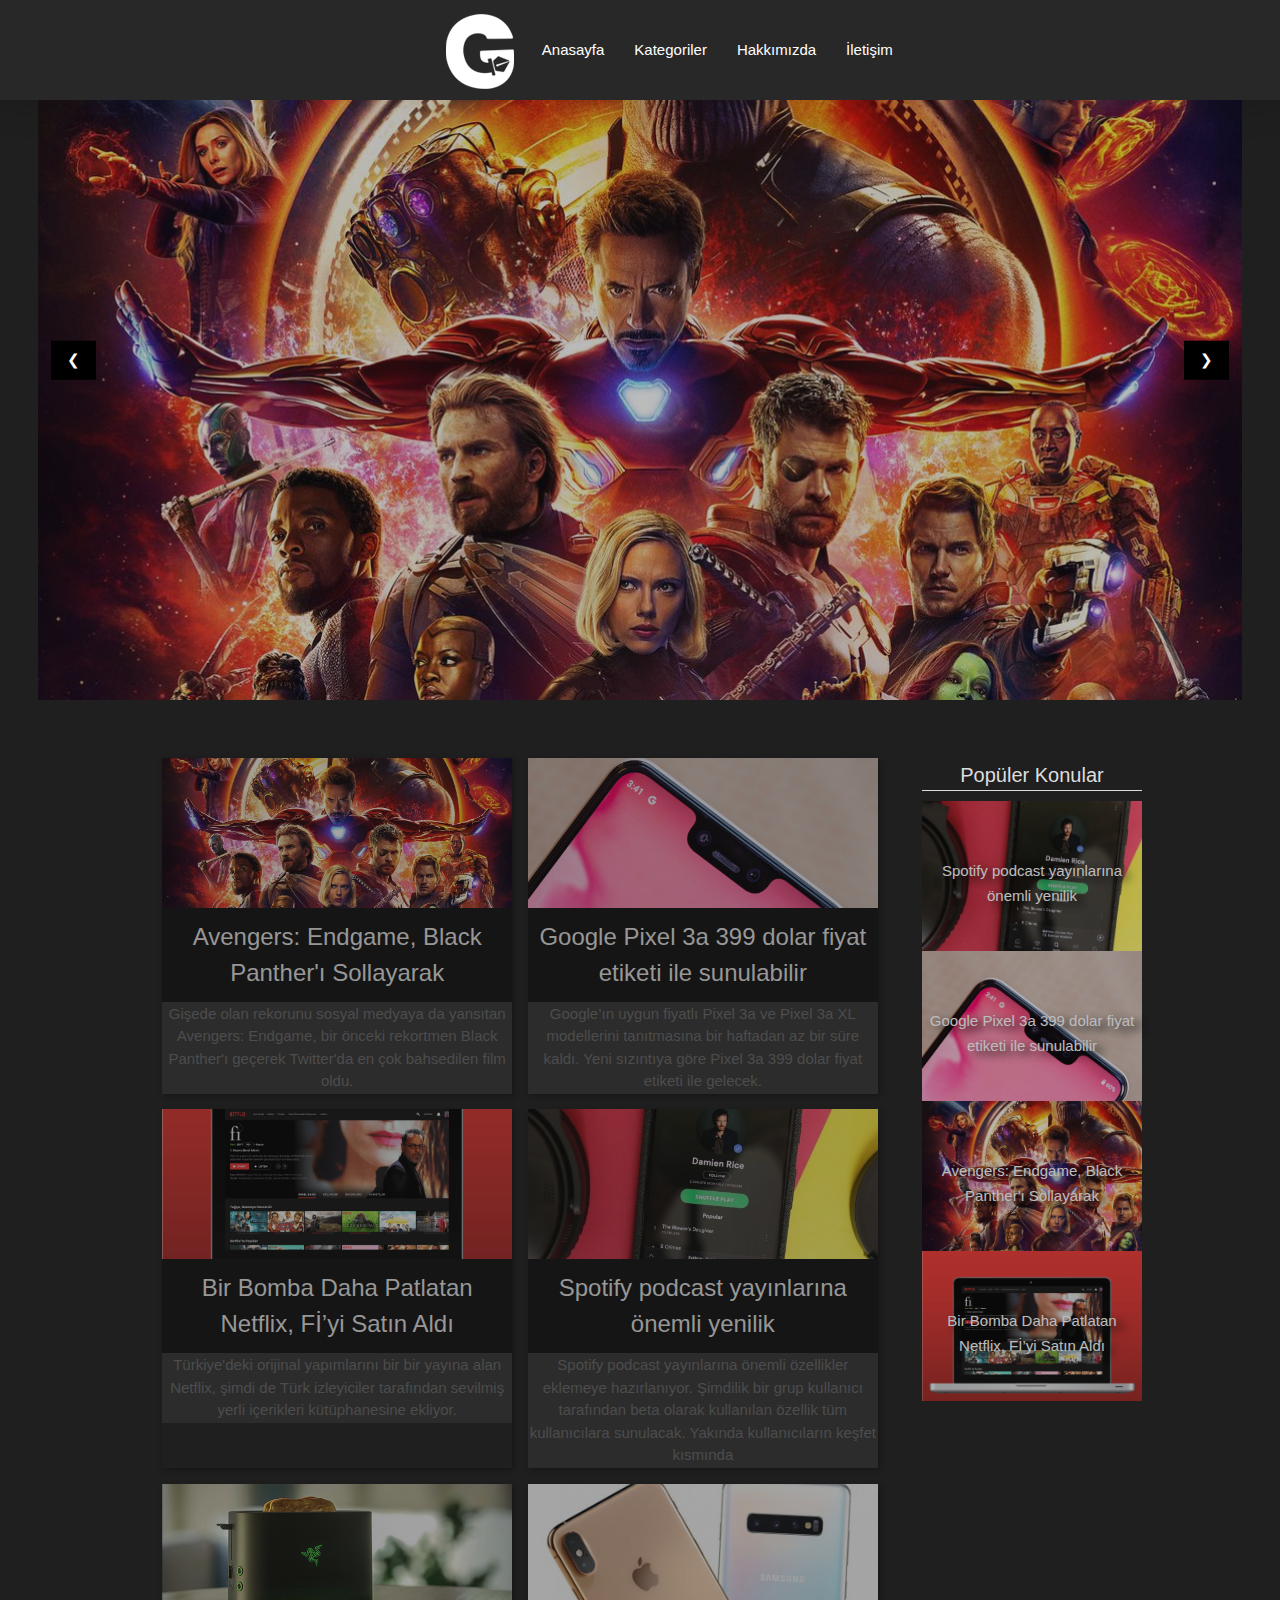
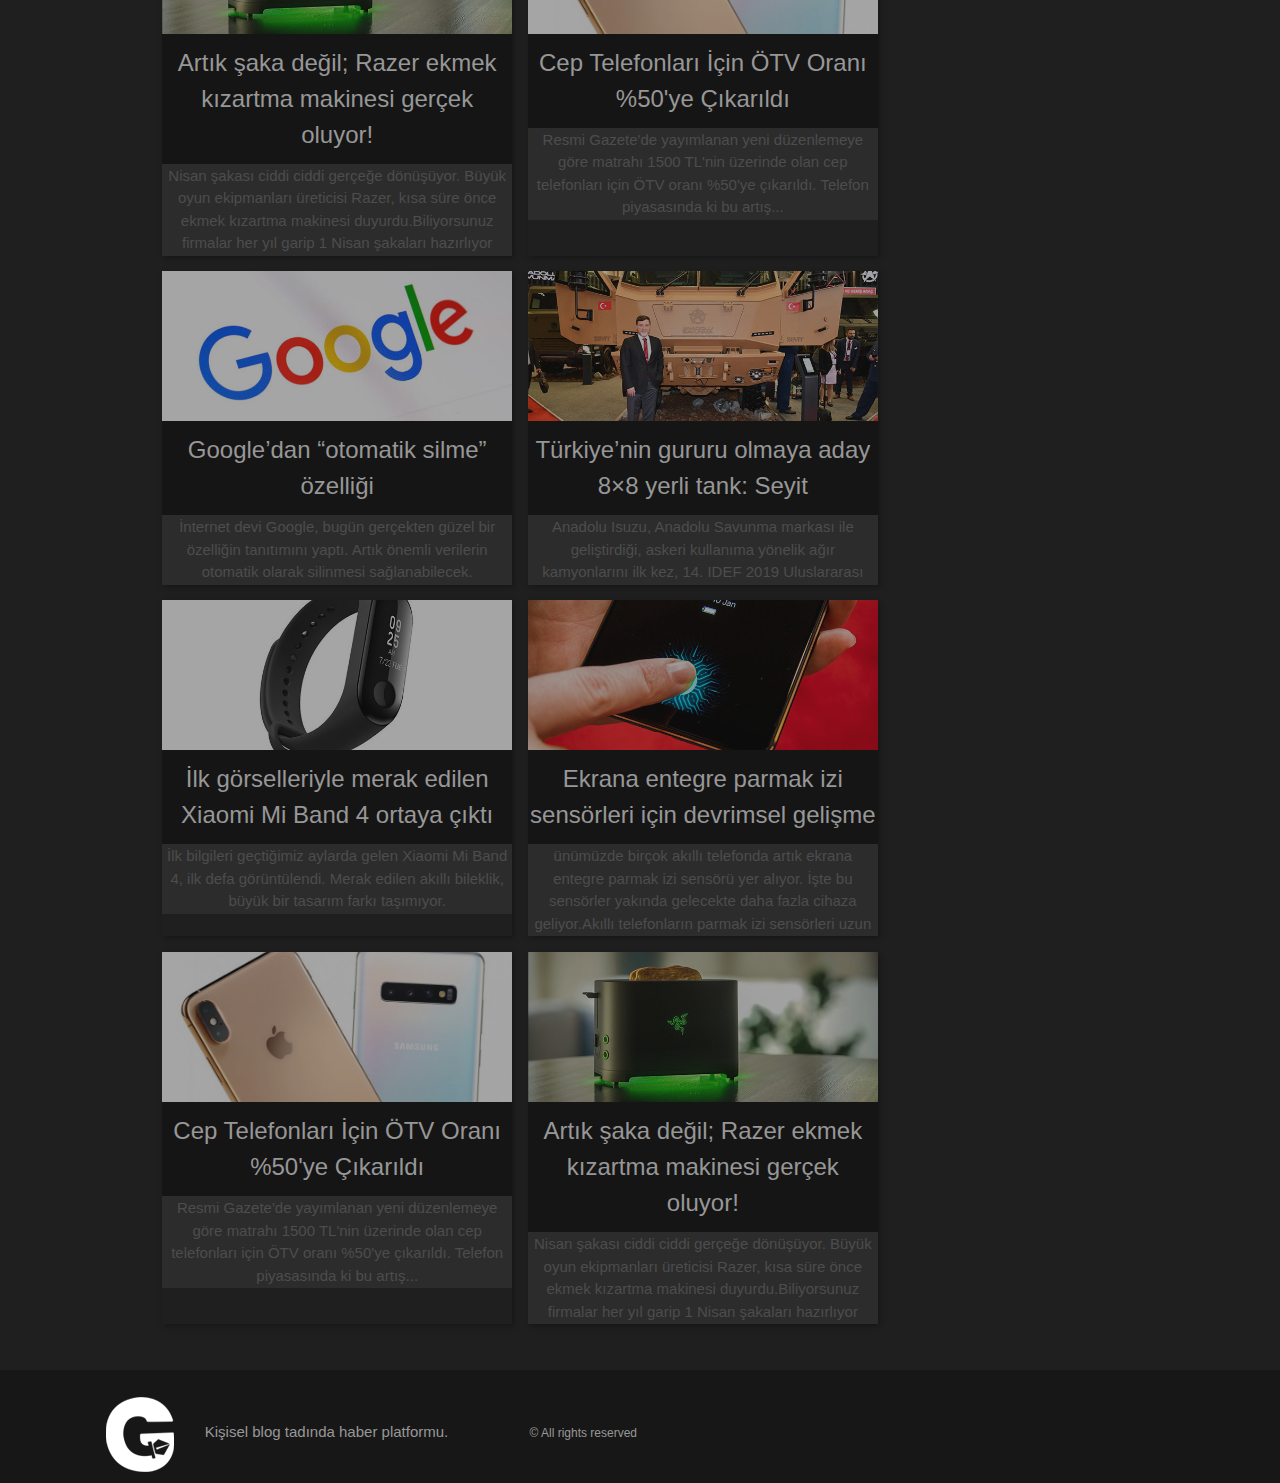
<file: index.html>
﻿<!DOCTYPE html>
<html lang="en">
<head>
    <meta charset="UTF-8">
    <meta name="viewport" content="width=device-width, initial-scale=1.0">
    <meta http-equiv="X-UA-Compatible" content="ie=edge">
    <title>Gürolcan Altaş </title>
    <link rel="stylesheet" href="w3.css">
    <link rel="stylesheet" href="style.css">
</head>
<body>
    <nav class="navbar">
        <a href="index.html" class="logo">
          <img src="image/mugo.png" >
        </a>
        <ul class="nav-links">
          <li class="nav-item"><a href="index.html">Anasayfa</a></li>
          <li class="nav-item">
              <a href="kategoriler.html">Kategoriler</a>
            </li>
          <li class="nav-item"><a href="hakkimizda.html">Hakkımızda</a></li>
          <li class="nav-item"><a href="iletisim.html">İletişim</a></li>
          </ul>
      </nav>

      <div class="slider">
            <div class="slider-size">
                   <a href="contect.html"><img class="mySlides" src="image/thumbnail.jpeg" style="width:100%"></a>
                   <a href="contect2.html"><img class="mySlides" src="image/thumbnail2.jpeg" style="width:100%" ></a>
                   <a href="contect3.html"> <img class="mySlides" src="image/thumbnail3.jpeg" style="width:100%" ></a>
                   <a href="contect4.html"><img class="mySlides" src="image/thumbnail4.jpeg" style="width:100%" ></a>
                  
                    <button class="w3-button w3-black slider-left-button" onclick="plusDivs(-1)">&#10094;</button>
                    <button class="w3-button w3-black slider-right-button" onclick="plusDivs(1)">&#10095;</button>
                  </div>
      </div>  

      <div class="main">
      <div class="left">
            <div class="card">
                    <a href="contect.html"><img src="image/thumbnail.jpeg" alt="card-img" ></a>
                <header>
                        <a class="href" href="contect.html"> <h3>Avengers: Endgame, Black Panther'ı Sollayarak </h3></a>
                </header>
                <div class="desc">
                    <p>Gişede olan rekorunu sosyal medyaya da yansıtan Avengers: Endgame, bir önceki rekortmen Black Panther'ı geçerek Twitter'da en çok bahsedilen film oldu. </p>
                </div>
            </div>
            <div class="card">
                    <a href="contect2.html"><img src="image/thumbnail2.jpeg" alt="card-img" ></a>
              <header>
                    <a class="href" href="contect2.html"> <h3>Google Pixel 3a 399 dolar fiyat etiketi ile sunulabilir</h3></a>
              </header>
              <div class="desc">
                  <p>Google’ın uygun fiyatlı Pixel 3a ve Pixel 3a XL modellerini tanıtmasına bir haftadan az bir süre kaldı. Yeni sızıntıya göre Pixel 3a 399 dolar fiyat etiketi ile gelecek. </p>
              </div>
          </div>
          <div class="card">
                <a href="contect3.html"><img src="image/thumbnail3.jpeg" alt="card-img" ></a>
            <header>
                    <a class="href" href="contect3.html"> <h3>Bir Bomba Daha Patlatan Netflix, Fİ’yi Satın Aldı</h3></a>
            </header>
            <div class="desc">
                <p>Türkiye'deki orijinal yapımlarını bir bir yayına alan Netflix, şimdi de Türk izleyiciler tarafından sevilmiş yerli içerikleri kütüphanesine ekliyor. </p>
            </div>
        </div>
        <div class="card">
                <a href="contect4.html"><img src="image/thumbnail4.jpeg" alt="card-img" ></a>
          <header>
                <a class="href" href="contect4.html"> <h3>Spotify podcast yayınlarına önemli yenilik</h3></a>
          </header>
          <div class="desc">
              <p>Spotify podcast yayınlarına önemli özellikler eklemeye hazırlanıyor. Şimdilik bir grup kullanıcı tarafından beta olarak kullanılan özellik tüm kullanıcılara sunulacak. Yakında kullanıcıların keşfet kısmında </p>
          </div>
      </div>
      <div class="card">
            <a href="#"><img src="image/1.jpeg" alt="card-img" ></a>
        <header>
                <a class="href" href="#"> <h3>Artık şaka değil; Razer ekmek kızartma makinesi gerçek oluyor!</h3></a>
        </header>
        <div class="desc">
            <p>Nisan şakası ciddi ciddi gerçeğe dönüşüyor. Büyük oyun ekipmanları üreticisi Razer, kısa süre önce ekmek kızartma makinesi duyurdu.Biliyorsunuz firmalar her yıl garip 1 Nisan şakaları hazırlıyor </p>
        </div>
    </div>
    <div class="card">
            <a href="#"><img src="image/4.jpeg" alt="card-img" ></a>
      <header>
            <a class="href" href="#"> <h3>Cep Telefonları İçin ÖTV Oranı %50'ye Çıkarıldı</h3></a>
      </header>
      <div class="desc">
          <p>Resmi Gazete'de yayımlanan yeni düzenlemeye göre matrahı 1500 TL'nin üzerinde olan cep telefonları için ÖTV oranı %50'ye çıkarıldı. Telefon piyasasında ki bu artış... </p>
      </div>
  </div>
  <div class="card">
        <a href="#"><img src="image/2.jpeg" alt="card-img" ></a>
    <header>
            <a class="href" href="#"> <h3>Google’dan “otomatik silme” özelliği</h3></a>
    </header>
    <div class="desc">
        <p>İnternet devi Google, bugün gerçekten güzel bir özelliğin tanıtımını yaptı. Artık önemli verilerin otomatik olarak silinmesi sağlanabilecek. </p>
    </div>
</div>
<div class="card">
        <a href="#"><img src="image/6.jpeg" alt="card-img" ></a>
  <header>
        <a class="href" href="#"> <h3>Türkiye’nin gururu olmaya aday 8×8 yerli tank: Seyit</h3></a>
  </header>
  <div class="desc">
      <p>Anadolu Isuzu, Anadolu Savunma markası ile geliştirdiği, askeri kullanıma yönelik ağır kamyonlarını ilk kez, 14. IDEF 2019 Uluslararası  </p>
  </div>
</div>
<div class="card">
        <a href="#"><img src="image/5.jpeg" alt="card-img" ></a>
  <header>
        <a class="href" href="#"> <h3>İlk görselleriyle merak edilen Xiaomi Mi Band 4 ortaya çıktı</h3></a>
  </header>
  <div class="desc">
      <p>İlk bilgileri geçtiğimiz aylarda gelen Xiaomi Mi Band 4, ilk defa görüntülendi. Merak edilen akıllı bileklik, büyük bir tasarım farkı taşımıyor.  </p>
  </div>
</div>

            <div class="card">
                    <a href="#"><img src="image/3.jpeg" alt="card-img" ></a>
                    <header>
                            <a class="href" href="#"> <h3>Ekrana entegre parmak izi sensörleri için devrimsel gelişme</h3></a>
                    </header>
                    <div class="desc">
                        <p>ünümüzde birçok akıllı telefonda artık ekrana entegre parmak izi sensörü yer alıyor. İşte bu sensörler yakında gelecekte daha fazla cihaza geliyor.Akıllı telefonların parmak izi sensörleri uzun </p>
                    </div>
            </div>
            <div class="card">
                    <a href="#"><img src="image/4.jpeg" alt="card-img" ></a>
                        <header>
                                <a class="href" href="#"> <h3>Cep Telefonları İçin ÖTV Oranı %50'ye Çıkarıldı</h3></a>
                        </header>
                        <div class="desc">
                            <p>Resmi Gazete'de yayımlanan yeni düzenlemeye göre matrahı 1500 TL'nin üzerinde olan cep telefonları için ÖTV oranı %50'ye çıkarıldı. Telefon piyasasında ki bu artış...  </p>
                        </div>
            </div>
            <div class="card">
                    <a href="#"><img src="image/1.jpeg" alt="card-img" ></a>
                    <header>
                            <a class="href" href="#"> <h3>Artık şaka değil; Razer ekmek kızartma makinesi gerçek oluyor!</h3></a>
                    </header>
                    <div class="desc">
                        <p>Nisan şakası ciddi ciddi gerçeğe dönüşüyor. Büyük oyun ekipmanları üreticisi Razer, kısa süre önce ekmek kızartma makinesi duyurdu.Biliyorsunuz firmalar her yıl garip 1 Nisan şakaları hazırlıyor</p>
                    </div>
        </div>
      </div>
      <div class="right">
        <header><h4 class="populer">Popüler Konular</h4></header>
        <div class="topic" style="background-image: url(image/thumbnail4.jpeg); opacity: 0.7;"><a href="contect4.html">Spotify podcast yayınlarına önemli yenilik</a></div>
        <div class="topic" style="background-image: url(image/thumbnail2.jpeg); opacity: 0.7;"><a href="contect2.html">Google Pixel 3a 399 dolar fiyat etiketi ile sunulabilir</a></div>
        <div class="topic" style="background-image: url(image/thumbnail.jpeg); opacity: 0.7;"><a href="contect.html">Avengers: Endgame, Black Panther'ı Sollayarak</a></div>
        <div class="topic" style="background-image: url(image/thumbnail3.jpeg); opacity: 0.7;"><a href="contect3.html">Bir Bomba Daha Patlatan Netflix, Fİ’yi Satın Aldı</a></div>
      </div>
    </div>


      <script>
            var slideIndex = 1;
            showDivs(slideIndex);
            
            function plusDivs(n) {
              showDivs(slideIndex += n);
            }
            
            function showDivs(n) {
              var i;
              var x = document.getElementsByClassName("mySlides");
              if (n > x.length) {slideIndex = 1}
              if (n < 1) {slideIndex = x.length}
              for (i = 0; i < x.length; i++) {
                x[i].style.display = "none";  
              }
              x[slideIndex-1].style.display = "block";  
            }
        </script> 

<footer class="footermain">
<div class="bosluk">
  <img src="image/mugo.png" class="logofooter" > 
  <p class= "footertext"> Kişisel blog tadında haber platformu. </p>
	
<div class="reserved">
  <p>©   All rights reserved</p>
</div>
</div>
</footer>
</body>
</html>
</file>
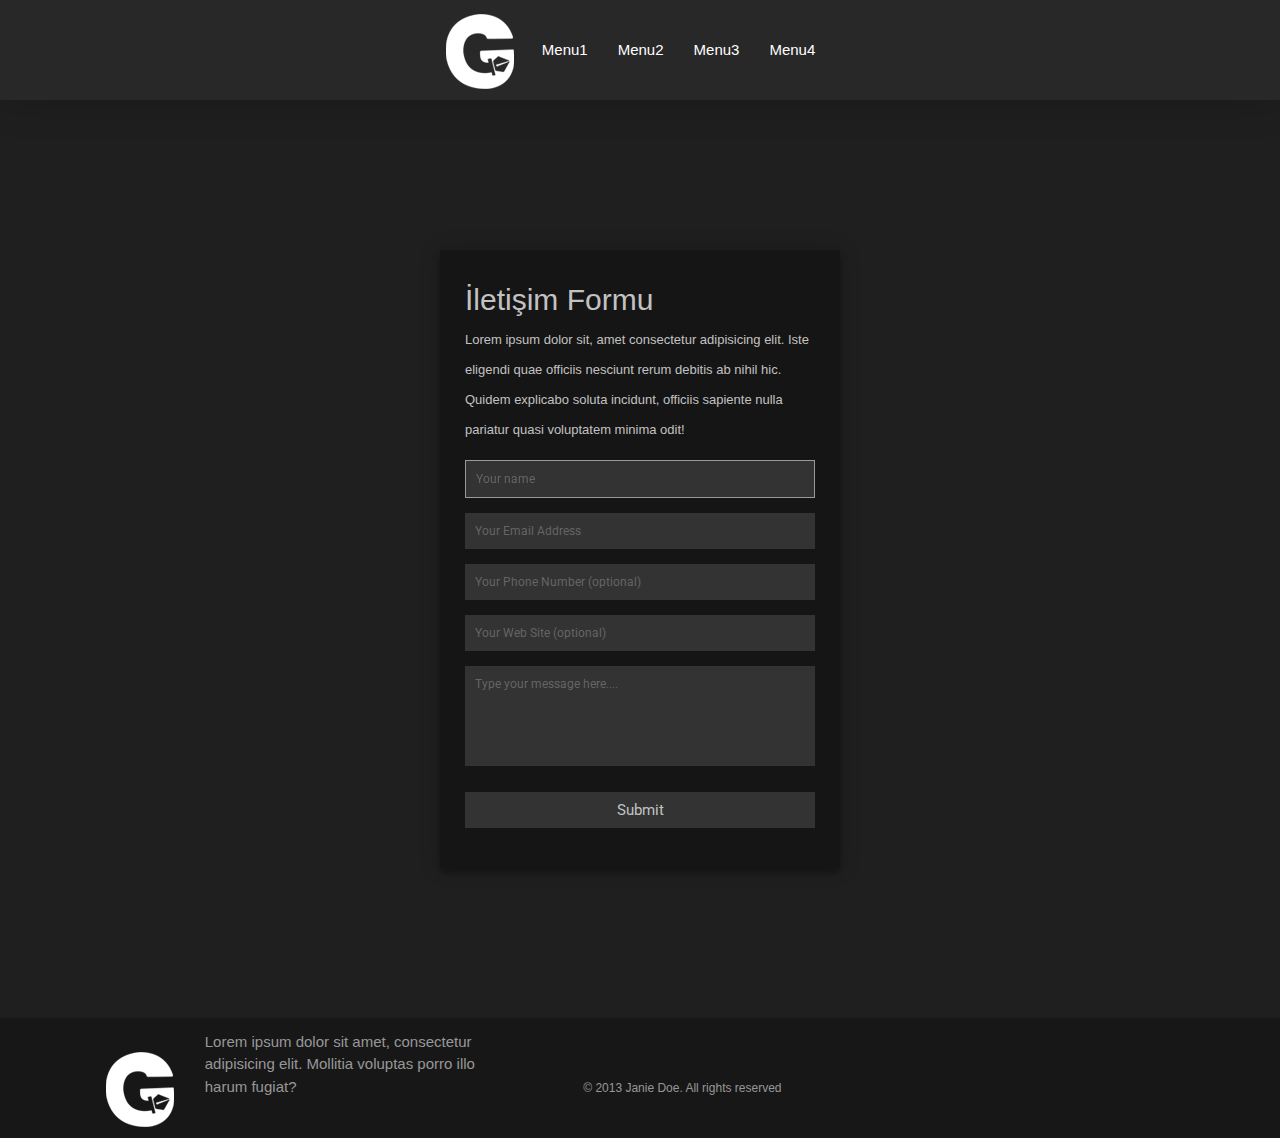
<file: contact.html>
﻿<!DOCTYPE html>
<html lang="en">
<head>
    <meta charset="UTF-8">
    <meta name="viewport" content="width=device-width, initial-scale=1.0">
    <meta http-equiv="X-UA-Compatible" content="ie=edge">
    <title>Gürolcan Altaş </title>
    <link rel="stylesheet" href="w3.css">
    <link rel="stylesheet" href="style.css">
    <link rel="stylesheet" href="contact.css">
</head>
<body>
    <nav class="navbar">
        <a href="#" class="logo">
          <img src="image/mugo.png" >
        </a>
        <ul class="nav-links">
          <li class="nav-item"><a href="#">Menu1</a></li>
          <li class="nav-item">
              <a href="#">Menu2</a>
            </li>
          <li class="nav-item"><a href="#">Menu3</a></li>
          <li class="nav-item"><a href="#">Menu4</a></li>
          </ul>
      </nav>

      <div id="font" class="container">
            <form id="contact" action="" method="post">
              <h3> İletişim Formu </h3>
              <h4>Lorem ipsum dolor sit, amet consectetur adipisicing elit. Iste eligendi quae officiis nesciunt rerum debitis ab nihil hic. Quidem explicabo soluta incidunt, officiis sapiente nulla pariatur quasi voluptatem minima odit!</h4>
              <fieldset>
                <input placeholder="Your name" type="text" tabindex="1" required autofocus>
              </fieldset>
              <fieldset>
                <input placeholder="Your Email Address" type="email" tabindex="2" required>
              </fieldset>
              <fieldset>
                <input placeholder="Your Phone Number (optional)" type="tel" tabindex="3" required>
              </fieldset>
              <fieldset>
                <input placeholder="Your Web Site (optional)" type="url" tabindex="4" required>
              </fieldset>
              <fieldset>
                <textarea placeholder="Type your message here...." tabindex="5" required></textarea>
              </fieldset>
              <fieldset>
                <button name="submit" type="submit" id="contact-submit" data-submit="...Sending">Submit</button>
              </fieldset>
            </form>
          </div>
      

<footer class="footermain">
<div class="bosluk">
  <img src="image/mugo.png" class="logofooter" > 
  <p class= "footertext"> Lorem ipsum dolor sit amet, consectetur adipisicing elit. Mollitia voluptas porro illo harum fugiat? </p>
	
<div class="reserved">
  <p>© 2013 Janie Doe. All rights reserved</p>
</div>
</div>
</footer>
</body>
</html>
</file>
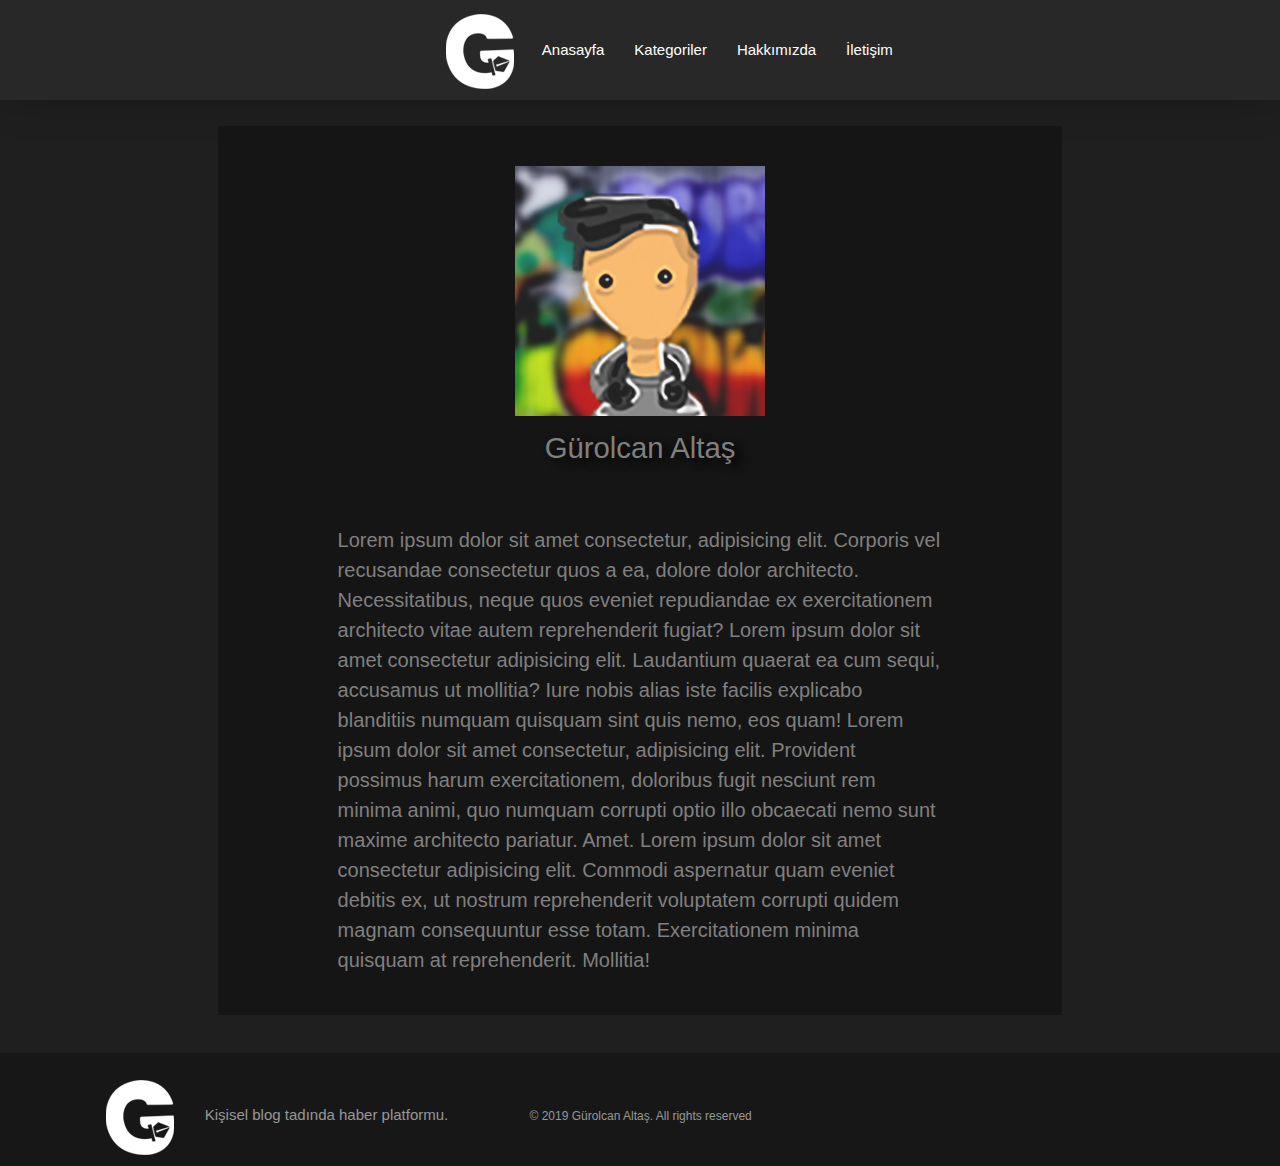
<file: hakkimizda.html>
﻿<!DOCTYPE html>
<html lang="en">
<head>
    <meta charset="UTF-8">
    <meta name="viewport" content="width=device-width, initial-scale=1.0">
    <meta http-equiv="X-UA-Compatible" content="ie=edge">
    <title>Gürolcan Altaş </title>
    <link rel="stylesheet" href="w3.css">
    <link rel="stylesheet" href="style.css">
</head>
<body>
  <nav class="navbar">
    <a href="index.html" class="logo">
      <img src="image/mugo.png" >
    </a>
    <ul class="nav-links">
      <li class="nav-item"><a href="index.html">Anasayfa</a></li>
      <li class="nav-item">
          <a href="kategoriler.html">Kategoriler</a>
        </li>
      <li class="nav-item"><a href="hakkimizda.html">Hakkımızda</a></li>
      <li class="nav-item"><a href="iletisim.html">İletişim</a></li>
      </ul>
  </nav>
<div class="texthakkimizda">
 <center><div>
   <img class="profil" src="image/me.png" alt="profil">
   <h1>Gürolcan Altaş</h1></div>
  </center>
  <br>
  <br>
  <p>Lorem ipsum dolor sit amet consectetur, adipisicing elit. Corporis vel recusandae consectetur quos a ea, dolore dolor architecto. Necessitatibus, neque quos eveniet repudiandae ex exercitationem architecto vitae autem reprehenderit fugiat? Lorem ipsum dolor sit amet consectetur adipisicing elit. Laudantium quaerat ea cum sequi, accusamus ut mollitia? Iure nobis alias iste facilis explicabo blanditiis numquam quisquam sint quis nemo, eos quam!  Lorem ipsum dolor sit amet consectetur, adipisicing elit. Provident possimus harum exercitationem, doloribus fugit nesciunt rem minima animi, quo numquam corrupti optio illo obcaecati nemo sunt maxime architecto pariatur. Amet. Lorem ipsum dolor sit amet consectetur adipisicing elit. Commodi aspernatur quam eveniet debitis ex, ut nostrum reprehenderit voluptatem corrupti quidem magnam consequuntur esse totam. Exercitationem minima quisquam at reprehenderit. Mollitia!</p>
</div>

      

<footer class="footermain">
<div class="bosluk">
  <img src="image/mugo.png" class="logofooter" > 
  <p class= "footertext"> Kişisel blog tadında haber platformu.</p>
	
<div class="reserved">
  <p>© 2019 Gürolcan Altaş. All rights reserved</p>
</div>
</div>
</footer>
</body>
</html>
</file>
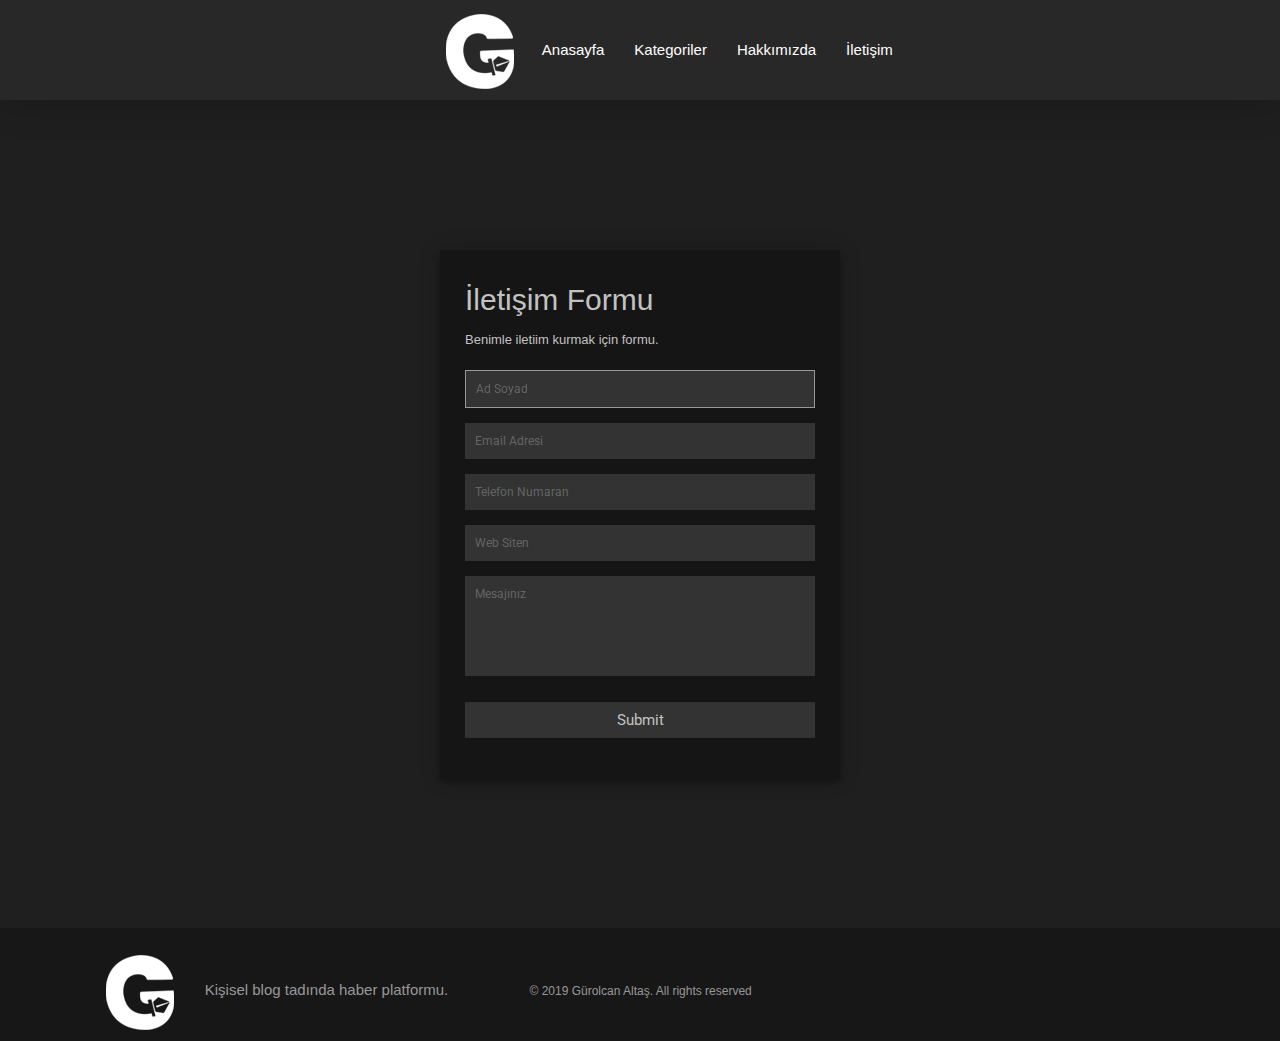
<file: iletisim.html>
﻿<!DOCTYPE html>
<html lang="en">
<head>
    <meta charset="UTF-8">
    <meta name="viewport" content="width=device-width, initial-scale=1.0">
    <meta http-equiv="X-UA-Compatible" content="ie=edge">
    <title>Gürolcan Altaş </title>
    <link rel="stylesheet" href="w3.css">
    <link rel="stylesheet" href="style.css">
    <link rel="stylesheet" href="contact.css">
</head>
<body>
  <nav class="navbar">
    <a href="index.html" class="logo">
      <img src="image/mugo.png" >
    </a>
    <ul class="nav-links">
      <li class="nav-item"><a href="index.html">Anasayfa</a></li>
      <li class="nav-item">
          <a href="kategoriler.html">Kategoriler</a>
        </li>
      <li class="nav-item"><a href="hakkimizda.html">Hakkımızda</a></li>
      <li class="nav-item"><a href="iletisim.html">İletişim</a></li>
      </ul>
  </nav>

      <div id="font" class="container">
            <form id="contact" action="" method="post">
              <h3> İletişim Formu </h3>
              <h4>Benimle iletiim kurmak için formu.</h4>
              <fieldset>
                <input placeholder="Ad Soyad" type="text" tabindex="1" required autofocus>
              </fieldset>
              <fieldset>
                <input placeholder="Email Adresi" type="email" tabindex="2" required>
              </fieldset>
              <fieldset>
                <input placeholder="Telefon Numaran" type="tel" tabindex="3" required>
              </fieldset>
              <fieldset>
                <input placeholder="Web Siten" type="url" tabindex="4" required>
              </fieldset>
              <fieldset>
                <textarea placeholder="Mesajınız" tabindex="5" required></textarea>
              </fieldset>
              <fieldset>
                <button name="submit" type="submit" id="contact-submit" data-submit="...Sending">Submit</button>
              </fieldset>
            </form>
          </div>
      

<footer class="footermain">
<div class="bosluk">
  <img src="image/mugo.png" class="logofooter" > 
  <p class= "footertext"> Kişisel blog tadında haber platformu.</p>
	
<div class="reserved">
  <p>© 2019 Gürolcan Altaş. All rights reserved</p>
</div>
</div>
</footer>
</body>
</html>
</file>
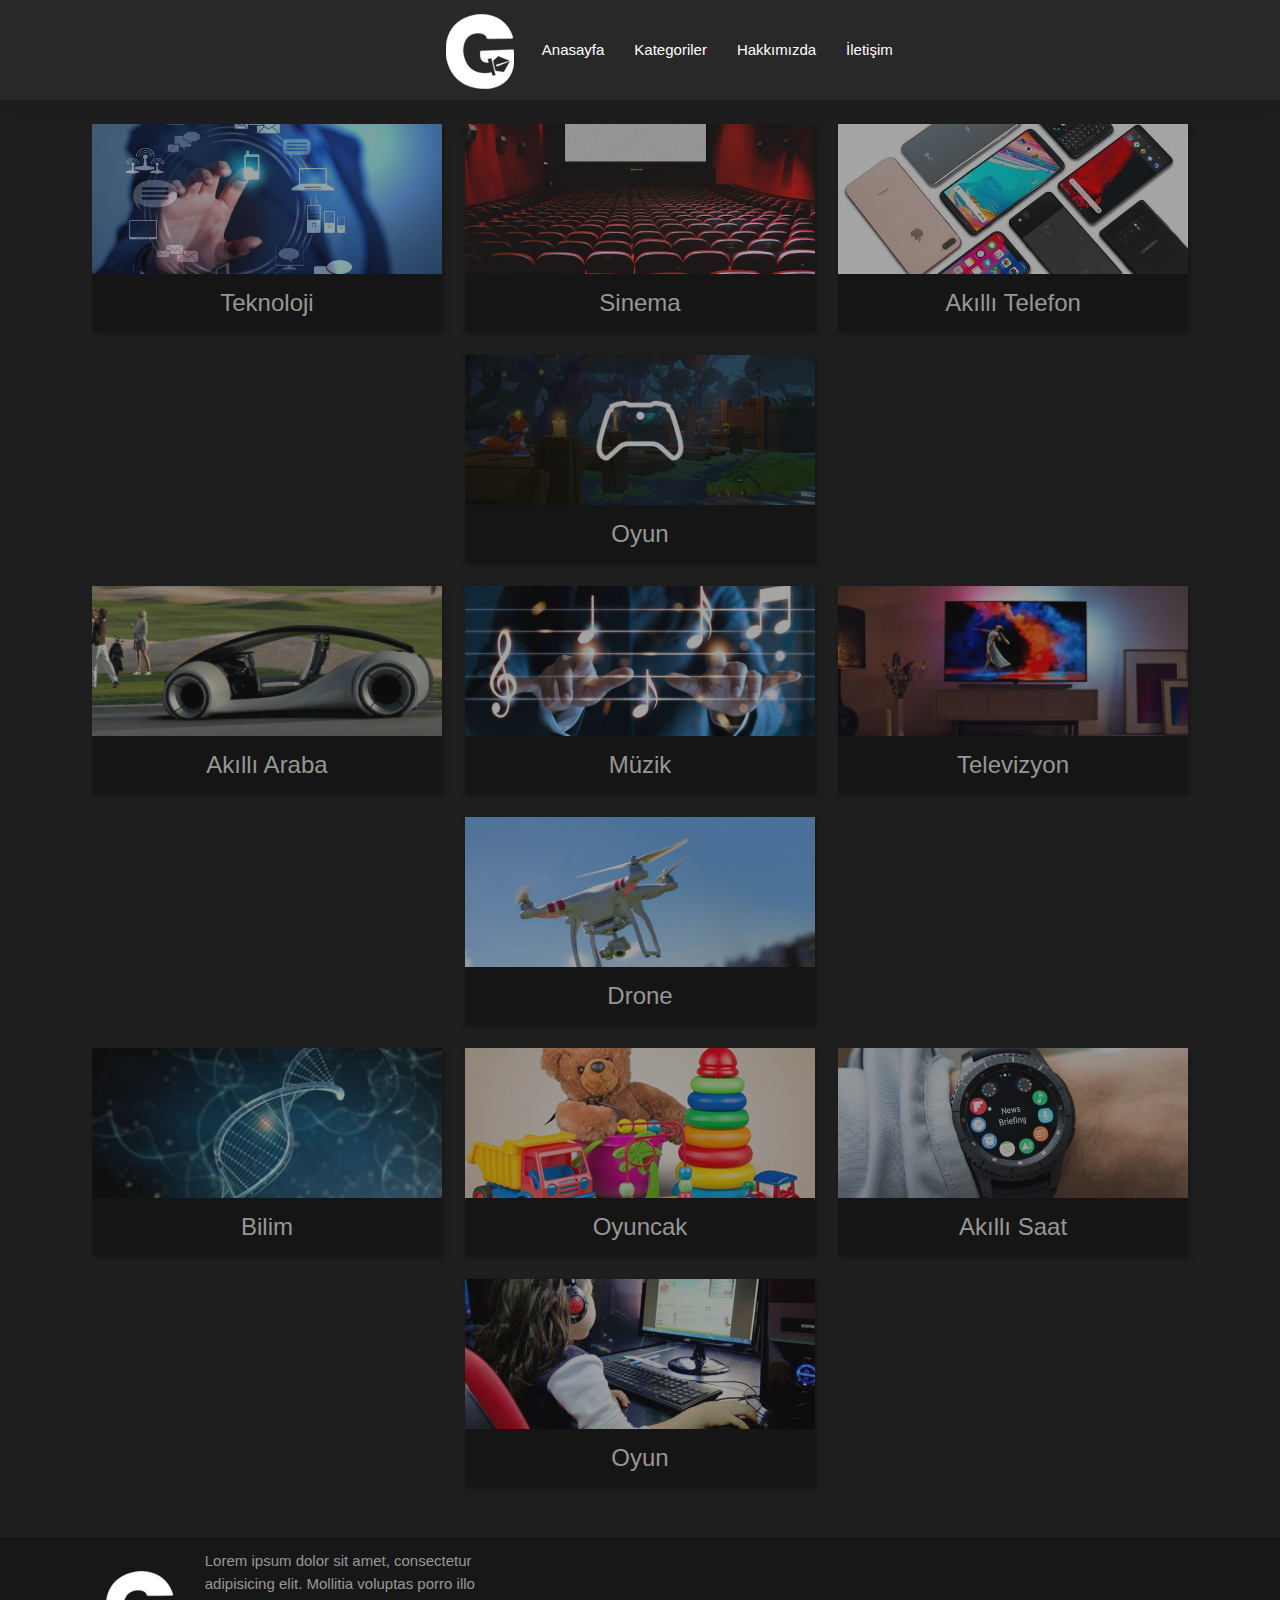
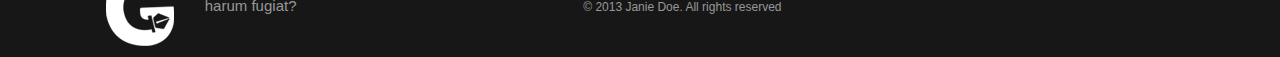
<file: kategoriler.html>
﻿<!DOCTYPE html>
<html lang="en">
<head>
    <meta charset="UTF-8">
    <meta name="viewport" content="width=device-width, initial-scale=1.0">
    <meta http-equiv="X-UA-Compatible" content="ie=edge">
    <title>Gürolcan Altaş </title>
    <link rel="stylesheet" href="w3.css">
    <link rel="stylesheet" href="style.css">
</head>
<body>
    <nav class="navbar">
        <a href="index.html" class="logo">
          <img src="image/mugo.png" >
        </a>
        <ul class="nav-links">
          <li class="nav-item"><a href="index.html">Anasayfa</a></li>
          <li class="nav-item">
              <a href="kategoriler.html">Kategoriler</a>
            </li>
          <li class="nav-item"><a href="hakkimizda.html">Hakkımızda</a></li>
          <li class="nav-item"><a href="iletisim.html">İletişim</a></li>
          </ul>
      </nav>

      <div class="kategoriler">
      <div class="left">
            
        <div class="card">
                <a href="#"><img src="image/cat/1.jpg" alt="card-img" ></a>
            <header>
                <h3>Teknoloji</h3>  
            </header>
            
        </div>
        
        <div class="card">
            <a href="#"><img src="image/cat/2.jpg" alt="card-img" ></a>
                <header>
                    <h3>Sinema</h3>
                </header>
                
        </div>
        <div class="card">
            <a href="#"><img src="image/cat/3.jpg" alt="card-img" ></a>
                    <header>
                        <h3>Akıllı Telefon</h3>
                    </header>
                    
        </div>
        <div class="card">
            <a href="#"><img src="image/cat/4.jpg" alt="card-img" ></a>
                <header>
                    <h3>Oyun</h3>
                </header>
                
    </div>
   
  </div>
  <div class="left">
    <div class="card">
        <a href="#"><img src="image/cat/5.jpg" alt="card-img" ></a>
            <header>
                <h3>Akıllı Araba</h3>
            </header>
            
</div>
        <div class="card">
            <a href="#"><img src="image/cat/6.jpg" alt="card-img" ></a>
                <header>
                    <h3>Müzik</h3>
                </header>
               
        </div>
        <div class="card">
            <a href="#"><img src="image/cat/7.jpg" alt="card-img" ></a>
                    <header>
                        <h3>Televizyon</h3>
                    </header>
                    
        </div>
        <div class="card">
            <a href="#"><img src="image/cat/8.jpg" alt="card-img" ></a>
                <header>
                    <h3>Drone</h3>
                </header>
                
    </div>
    
  </div>
  <div class="left">
      <div class="card">
        <a href="#"><img src="image/cat/9.jpg" alt="card-img" ></a>
          <header>
              <h3>Bilim</h3>
          </header>
          
      </div>
      <div class="card">
        <a href="#"><img src="image/cat/10.jpg" alt="card-img" ></a>
              <header>
                  <h3>Oyuncak</h3>
              </header>
             
      </div>
      <div class="card">
        <a href="#"><img src="image/cat/11.jpg" alt="card-img" ></a>
                  <header>
                      <h3>Akıllı Saat</h3>
                  </header>
                  
      </div>
      <div class="card">
        <a href="#"><img src="image/cat/12.jpg" alt="card-img" ></a>
              <header>
                  <h3>Oyun</h3>
              </header>
              
  </div>
</div>
</div>
      

<footer class="footermain">
<div class="bosluk">
  <img src="image/mugo.png" class="logofooter" > 
  <p class= "footertext"> Lorem ipsum dolor sit amet, consectetur adipisicing elit. Mollitia voluptas porro illo harum fugiat? </p>
	
<div class="reserved">
  <p>© 2013 Janie Doe. All rights reserved</p>
</div>
</div>
</footer>
</body>
</html>
</file>
<file: style.css>
html {
    box-sizing: border-box;
  }
  body{
    background-color:#201f1f

  }
*, *::before, *::after {
    box-sizing: inherit;
    margin: 0;
    padding: 0;
  }

nav {
  width: 100%;
  background-color:#292828;
  padding-left: 30px;
  padding-right: 10px;
  display: flex;
  align-items: center;
  overflow: hidden;
  box-shadow: 0 0 40px 0 rgba(5, 5, 5, 0.2);
}

.logo {
  display: inline-block;
}

.logo img {
    width: 100px;
    height: 100px;
    vertical-align: middle;
    margin-left: 400%;
  }
.nav-links {
  list-style: none;
  display: flex;
  flex: 1;
  margin-left: 32%;
}

.nav-item a {
  display: inline-block;
  padding: 10px 15px;
  text-decoration: none;
  color: white;
}

/*Slider*/
.slider{
  margin-left: 3%;
  margin-right: 3%;
}
.mySlides {display:none;
  padding: 0;
  object-fit: cover;
  width: 1694px;
  height: 600px;
  opacity: 0.7;
}

.slider-size{

}

/*Main*/

.main{
    margin: auto;
    width: 80%;;
    margin-top: 50px;
    display: flex;
}

.left{
    display: flex;
    justify-content: center;
    flex-wrap: wrap;
    align-items: stretch;
}

.card{
    flex: 0 0 200px;
    margin:1%;
    box-shadow: 2px 2px 6px 0px  rgba(0,0,0,0.3);
    width: 350px;
    text-align: center;
}
.card img{
  padding: 0;
  object-fit: cover;
  width: 350px;
  height: 150px;
  opacity: 0.6;
}

.card header{
    border:1px solid #161515;
    background-color: #161515;
    color: rgb(151, 151, 151);
}

.card .desc{
    border:1px solid #2c2c2c;
    background-color: #2c2c2c;
    color: rgb(77, 77, 77);
}

.right{
    width: 550px;
    display: flex;
    flex-direction: column;
    margin-left:10px;
    margin-right: 10px;
    text-align: center;
}

.right a{
  text-decoration: none;
  color: white;
  /* word-wrap: normal; */
  /* width: 300px; */
  max-width: 300px;
  word-wrap: break-word;
  /* margin: 43px 0 0 0; */
  display: inherit;
  margin: 52px 0 0 0;
  width: 220px;
  padding-left: 7px;
  padding-right: 7px;
  padding-top: 5px;
  text-shadow: 7px 4px 10px #000;
}
}

.right .topic{
  display: flex;
  flex-direction: column;
  padding: 10px;
  height: 150px;
  width: 250px;
    
}

.right header>h4{
    border-bottom: 1px solid #ddd;
}

.topic{
  height: 150px;
  background-size: cover;
  line-height: 25px;
  max-height: 200px;
  width: 220px;
}

footer {
  margin: auto auto 0 auto;
  background-color:#181717;
  max-height: 50%;
  max-width: 100%;
  margin-top: 3%;
	padding-top: 1%;

	
}

.logofooter{
  width: 100px;
  height: 100px;
  display: inline-block;
  pointer-events: none
}
.
.footermain {
  display: inline-block;
  
}
.footermain p{
  display: inline-block; 
  margin-left: 1%;
  max-width: 27%;
  
}

.reserved{
 display: inline;


}
.reserved p{
  font-size: 12px;
	margin: 0% 0% 0% 7%;
  color: rgb(151, 151, 151)
}

.footertext{
  color: rgb(151, 151, 151);
height: %2;
margin: 0% 0% 0% 6%
}

.bosluk{
margin-left: 7%;
margin-right: 7%;
}
.icboslukfooter{
margin: 0% 6% 0% 6%
}

.full-width {
  width: 100%;
  opacity: 0.3;
  box-shadow: 0 4px 40px 0 rgba(5, 5, 5, 0.6);
}
.pink500 {
  max-height: 500px;
  
}
.pink500 img{
  padding: 0;
  object-fit: cover;
  max-width: 100%;
  height: 500px;

}


.kategoriler{
  margin: 1% 5% 0 5%;

}
.contect-header{
  z-index:1;
  position: absolute;
  width: 100%;
  max-height: 500px;
  text-align: center;
  margin-top: 11%;
  color: rgb(226, 226, 226);
  text-shadow: 7px 4px 10px  #000;
  
}

.text-content{
text-align: left;
margin-left: 17%;
margin-right: 17%;
margin-top: 2%;
background-color: #161515;
padding: 40px;
color: rgb(128, 128, 128)

}

.populer{
  color: #ddd

}
#topictext{
  color: #ddd
}

.href{

  text-decoration: none;
}
.hakkimizda{
height: 1000px;

}

.hakkimizda-kare{
  background-color: rgb(22, 21, 21);
  width: 120px;
 margin: 20px;
 
}

.slider-left-button{
  position:absolute;
  top:40%;
  left:0%;
  transform:translate(0%,-50%);
  -ms-transform:translate(-0%,-50%);
  margin: 0% 0% 0% 4%;
}

.slider-right-button{
  position:absolute;
  top:40%;
  right:0%;
  transform:translate(0%,-50%);
  -ms-transform:translate(0%,-50%);
  margin: 0% 4% 0% 0%;
}

  .w3-black,.w3-hover-black:hover{color:#fff!important;background-color:#000!important}

  #sliderustutext{
    position: absolute;
    display: grid;
    color: white;

  }

  .slidertext{
    margin-left: 10px;
    position: absolute;
  
  }
  
  .contect-header h1{
    word-wrap: break-word;
    max-width: 500px;
    margin-left: 35%;

  }

  .text-content img{
    margin-bottom: 4%;

  }
  .text-content ol{
    margin-left: 2%

  }
.text-content h2{
  text-shadow: 7px 4px 10px #000;
  font-size: 30pt;
  text-align: center;
}

.text-content h1{
  text-shadow: 7px 4px 10px #000;
  font-size: 20pt;
}
.profil{
  width: 250px;
  height: 250px;
  margin: 0px
}

.texthakkimizda{
  text-align: left;
  margin-left: 17%;
  margin-right: 17%;
  margin-top: 2%;
  background-color: #161515;
  padding: 40px;
  color: rgb(128, 128, 128);
}

.texthakkimizda h1{
  text-shadow: 7px 4px 10px #000;
  font-size: 22pt;
}
.texthakkimizda p{
text-align: left;
font-size: 15pt;
padding: 0 80px 0 80px;

}
</file>
<file: contact.css>
@import url(https://fonts.googleapis.com/css?family=Roboto:400,300,600,400italic);
* {
  margin: 0;
  padding: 0;
  box-sizing: border-box;
  -webkit-box-sizing: border-box;
  -moz-box-sizing: border-box;
  -webkit-font-smoothing: antialiased;
  -moz-font-smoothing: antialiased;
  -o-font-smoothing: antialiased;
  font-smoothing: antialiased;
  text-rendering: optimizeLegibility;
}
#font{
    font-family: "Roboto", Helvetica, Arial, sans-serif;
    font-weight: 100;
    font-size: 12px;
    line-height: 30px;
    color: rgb(194, 194, 194);
}
body {
  background: #201f1f;
}

.container {
  max-width: 400px;
  width: 100%;
  margin: 0 auto;
  position: relative;
}

#contact input[type="text"],
#contact input[type="email"],
#contact input[type="tel"],
#contact input[type="url"],
#contact textarea,
#contact button[type="submit"] {
  font: 400 12px/16px "Roboto", Helvetica, Arial, sans-serif;
}

#contact {
  background: rgb(22, 21, 21);
  padding: 25px;
  margin: 150px 0;
  box-shadow: 0 0 20px 0 rgba(0, 0, 0, 0.2), 0 5px 5px 0 rgba(0, 0, 0, 0.24);
}

#contact h3 {
  display: block;
  font-size: 30px;
  font-weight: 300;
  margin-bottom: 10px;
}

#contact h4 {
  margin: 5px 0 15px;
  display: block;
  font-size: 13px;
  font-weight: 400;
}

fieldset {
  border: medium none !important;
  margin: 0 0 10px;
  min-width: 100%;
  padding: 0;
  width: 100%;
}

#contact input[type="text"],
#contact input[type="email"],
#contact input[type="tel"],
#contact input[type="url"],
#contact textarea {
  width: 100%;
  background: rgb(50, 51, 50);
  margin: 0 0 5px;
  padding: 10px;
  border: none;
  color: rgb(194, 194, 194);
}

#contact input[type="text"]:hover,
#contact input[type="email"]:hover,
#contact input[type="tel"]:hover,
#contact input[type="url"]:hover,
#contact textarea:hover {
  border: none;

}

#contact textarea {
  height: 100px;
  max-width: 100%;
  resize: none;
  border: none;
}

#contact button[type="submit"] {
  cursor: pointer;
  width: 100%;
  border: none;
  background: rgb(50, 51, 50);
  color: rgb(194, 194, 194);
  margin: 0 0 5px;
  padding: 10px;
  font-size: 15px;
}

#contact button[type="submit"]:hover {
  background: rgb(38, 39, 38);
  -webkit-transition: background 0.3s ease-in-out;
  -moz-transition: background 0.3s ease-in-out;
  transition: background-color 0.3s ease-in-out;
}

#contact button[type="submit"]:active {
  box-shadow: inset 0 1px 3px rgba(0, 0, 0, 0.5);
}

.copyright {
  text-align: center;
}

#contact input:focus,
#contact textarea:focus {
  outline: 0;
  border: 1px solid rgb(153, 153, 153);
}

::-webkit-input-placeholder {
  color: rgb(143, 143, 143);
}

:-moz-placeholder {
  color: rgb(143, 143, 143);
}

::-moz-placeholder {
  color:rgb(143, 143, 143);
}

:-ms-input-placeholder {
  color: rgb(143, 143, 143);
}
</file>
